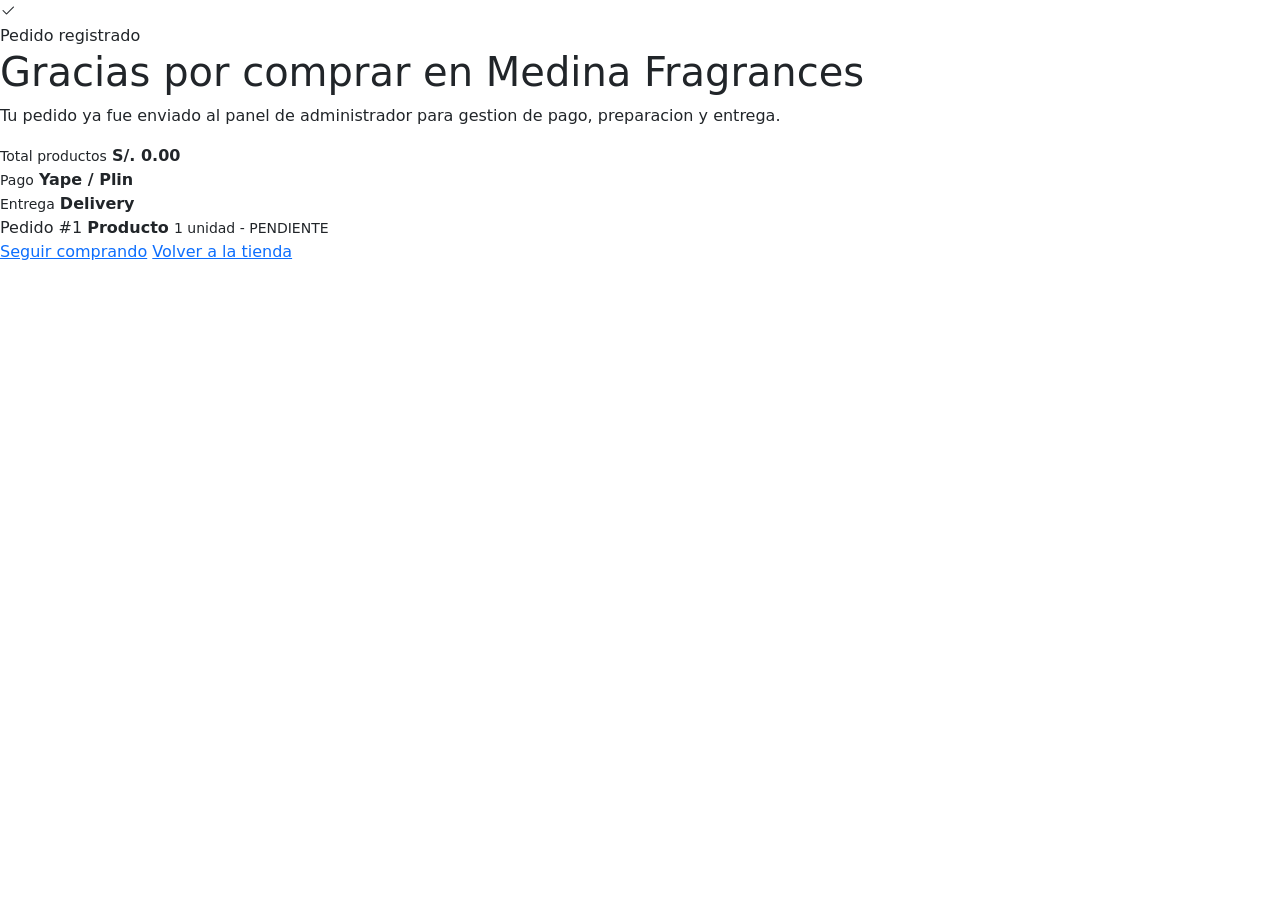
<file: src/main/resources/templates/checkout-exito.html>
<!DOCTYPE html>
<html lang="es" xmlns:th="http://www.thymeleaf.org">
<head>
    <meta charset="UTF-8">
    <meta name="viewport" content="width=device-width, initial-scale=1.0">
    <title>Pedido confirmado - Medina Fragrances</title>
    <link rel="preconnect" href="https://fonts.googleapis.com">
    <link rel="preconnect" href="https://fonts.gstatic.com" crossorigin>
    <link href="https://fonts.googleapis.com/css2?family=Montserrat:wght@300;400;500;600;700;800&family=Playfair+Display:wght@500;600;700&display=swap" rel="stylesheet">
    <link href="https://cdn.jsdelivr.net/npm/bootstrap@5.3.8/dist/css/bootstrap.min.css" rel="stylesheet">
    <link rel="stylesheet" href="https://cdn.jsdelivr.net/npm/bootstrap-icons@1.13.1/font/bootstrap-icons.min.css">
    <link rel="stylesheet" th:href="@{/css/Styles.css}">
</head>
<body class="checkout-body">
<main class="checkout-success-shell">
    <section class="checkout-success-card">
        <div class="checkout-success-icon"><i class="bi bi-check2"></i></div>
        <span>Pedido registrado</span>
        <h1>Gracias por comprar en Medina Fragrances</h1>
        <p>Tu pedido ya fue enviado al panel de administrador para gestion de pago, preparacion y entrega.</p>

        <div class="checkout-success-summary">
            <div>
                <small>Total productos</small>
                <strong th:text="'S/. ' + ${#numbers.formatDecimal(totalCompra, 1, 2)}">S/. 0.00</strong>
            </div>
            <div>
                <small>Pago</small>
                <strong th:text="${metodoPago}">Yape / Plin</strong>
            </div>
            <div>
                <small>Entrega</small>
                <strong th:text="${metodoEntrega}">Delivery</strong>
            </div>
        </div>

        <div class="checkout-success-orders">
            <article th:each="pedido : ${pedidos}">
                <span th:text="'Pedido #' + ${pedido.id}">Pedido #1</span>
                <strong th:text="${pedido.producto.nombre}">Producto</strong>
                <small th:text="${pedido.cantidad} + ' unidad(es) - ' + ${pedido.estado}">1 unidad - PENDIENTE</small>
            </article>
        </div>

        <div class="checkout-success-actions">
            <a th:href="@{/catalogo}" class="checkout-outline-btn">Seguir comprando</a>
            <a th:href="@{/}" class="checkout-submit">Volver a la tienda</a>
        </div>
    </section>
</main>

<script>
  localStorage.removeItem('medinaCart');
  sessionStorage.removeItem('medinaCheckoutCompleted');
</script>
</body>
</html>
</file>
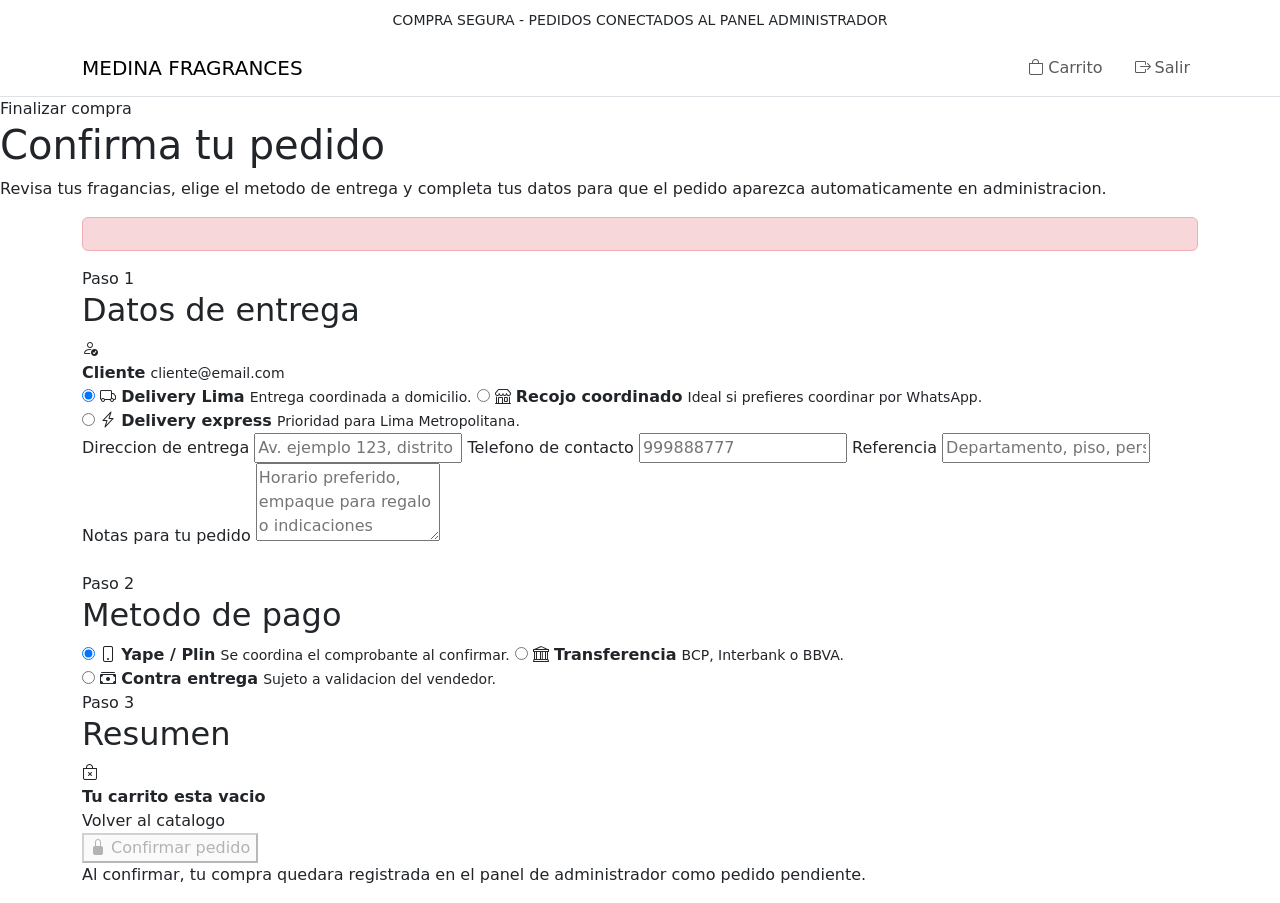
<file: src/main/resources/templates/checkout.html>
<!DOCTYPE html>
<html lang="es" xmlns:th="http://www.thymeleaf.org">
<head>
    <meta charset="UTF-8">
    <meta name="viewport" content="width=device-width, initial-scale=1.0">
    <title>Checkout - Medina Fragrances</title>
    <link rel="preconnect" href="https://fonts.googleapis.com">
    <link rel="preconnect" href="https://fonts.gstatic.com" crossorigin>
    <link href="https://fonts.googleapis.com/css2?family=Montserrat:wght@300;400;500;600;700;800&family=Playfair+Display:wght@500;600;700&display=swap" rel="stylesheet">
    <link href="https://cdn.jsdelivr.net/npm/bootstrap@5.3.8/dist/css/bootstrap.min.css" rel="stylesheet">
    <link rel="stylesheet" href="https://cdn.jsdelivr.net/npm/bootstrap-icons@1.13.1/font/bootstrap-icons.min.css">
    <link rel="stylesheet" th:href="@{/css/Styles.css}">
</head>
<body class="checkout-body">
<div class="top-bar text-center py-2">
    <small>COMPRA SEGURA - PEDIDOS CONECTADOS AL PANEL ADMINISTRADOR</small>
</div>

<nav class="navbar navbar-expand-lg navbar-light bg-white sticky-top border-bottom">
    <div class="container">
        <a class="navbar-brand" th:href="@{/}">
            <span class="brand-name">MEDINA FRAGRANCES</span>
        </a>
        <div class="navbar-nav flex-row gap-3 align-items-center ms-auto">
            <a class="nav-link" th:href="@{/carrito}"><i class="bi bi-bag me-1"></i>Carrito</a>
            <a class="nav-link" th:href="@{/cerrar-sesion}"><i class="bi bi-box-arrow-right me-1"></i>Salir</a>
        </div>
    </div>
</nav>

<main class="checkout-shell">
    <section class="checkout-hero">
        <span>Finalizar compra</span>
        <h1>Confirma tu pedido</h1>
        <p>Revisa tus fragancias, elige el metodo de entrega y completa tus datos para que el pedido aparezca automaticamente en administracion.</p>
    </section>

    <div class="container">
        <div class="alert alert-danger checkout-alert" th:if="${errorCheckout != null}" th:text="${errorCheckout}"></div>

        <form id="checkout-form" th:action="@{/checkout/procesar}" method="post" class="checkout-grid">
            <section class="checkout-panel checkout-main-panel">
                <div class="checkout-section-head">
                    <span>Paso 1</span>
                    <h2>Datos de entrega</h2>
                </div>

                <div class="checkout-user-card">
                    <i class="bi bi-person-check"></i>
                    <div>
                        <strong th:text="${usuario.nombre}">Cliente</strong>
                        <small th:text="${usuario.email}">cliente@email.com</small>
                    </div>
                </div>

                <div class="checkout-options">
                    <label class="checkout-option">
                        <input type="radio" name="metodoEntrega" value="Delivery Lima" checked>
                        <span>
                            <i class="bi bi-truck"></i>
                            <strong>Delivery Lima</strong>
                            <small>Entrega coordinada a domicilio.</small>
                        </span>
                    </label>
                    <label class="checkout-option">
                        <input type="radio" name="metodoEntrega" value="Recojo coordinado">
                        <span>
                            <i class="bi bi-shop"></i>
                            <strong>Recojo coordinado</strong>
                            <small>Ideal si prefieres coordinar por WhatsApp.</small>
                        </span>
                    </label>
                    <label class="checkout-option">
                        <input type="radio" name="metodoEntrega" value="Delivery express">
                        <span>
                            <i class="bi bi-lightning-charge"></i>
                            <strong>Delivery express</strong>
                            <small>Prioridad para Lima Metropolitana.</small>
                        </span>
                    </label>
                </div>

                <div class="checkout-fields">
                    <label>Direccion de entrega
                        <input type="text" name="direccionEntrega" th:value="${usuario.direccion}" placeholder="Av. ejemplo 123, distrito" required>
                    </label>
                    <label>Telefono de contacto
                        <input type="tel" name="telefonoContacto" th:value="${usuario.telefono}" placeholder="999888777" required>
                    </label>
                    <label class="checkout-wide">Referencia
                        <input type="text" name="referencia" placeholder="Departamento, piso, persona que recibe, etc.">
                    </label>
                    <label class="checkout-wide">Notas para tu pedido
                        <textarea name="notas" rows="3" placeholder="Horario preferido, empaque para regalo o indicaciones especiales."></textarea>
                    </label>
                </div>

                <div class="checkout-section-head mt-4">
                    <span>Paso 2</span>
                    <h2>Metodo de pago</h2>
                </div>

                <div class="checkout-options payment-options">
                    <label class="checkout-option">
                        <input type="radio" name="metodoPago" value="Yape / Plin" checked>
                        <span>
                            <i class="bi bi-phone"></i>
                            <strong>Yape / Plin</strong>
                            <small>Se coordina el comprobante al confirmar.</small>
                        </span>
                    </label>
                    <label class="checkout-option">
                        <input type="radio" name="metodoPago" value="Transferencia bancaria">
                        <span>
                            <i class="bi bi-bank"></i>
                            <strong>Transferencia</strong>
                            <small>BCP, Interbank o BBVA.</small>
                        </span>
                    </label>
                    <label class="checkout-option">
                        <input type="radio" name="metodoPago" value="Pago contra entrega">
                        <span>
                            <i class="bi bi-cash-stack"></i>
                            <strong>Contra entrega</strong>
                            <small>Sujeto a validacion del vendedor.</small>
                        </span>
                    </label>
                </div>
            </section>

            <aside class="checkout-panel checkout-summary">
                <div class="checkout-section-head">
                    <span>Paso 3</span>
                    <h2>Resumen</h2>
                </div>

                <div id="checkout-items" class="checkout-items"></div>
                <div id="checkout-hidden-fields"></div>

                <div id="checkout-empty" class="checkout-empty">
                    <i class="bi bi-bag-x"></i>
                    <strong>Tu carrito esta vacio</strong>
                    <a th:href="@{/catalogo}">Volver al catalogo</a>
                </div>

                <div class="checkout-totals">
                    <div><span>Subtotal</span><strong id="checkout-subtotal">S/. 0.00</strong></div>
                    <div><span>Delivery estimado</span><strong id="checkout-shipping">S/. 20.00</strong></div>
                    <div class="checkout-total"><span>Total referencial</span><strong id="checkout-total">S/. 0.00</strong></div>
                    <small id="checkout-shipping-msg"></small>
                </div>

                <button type="submit" id="checkout-submit" class="checkout-submit">
                    <i class="bi bi-lock-fill"></i>
                    Confirmar pedido
                </button>
                <p class="checkout-note">Al confirmar, tu compra quedara registrada en el panel de administrador como pedido pendiente.</p>
            </aside>
        </form>
    </div>
</main>

<script src="https://cdn.jsdelivr.net/npm/bootstrap@5.3.8/dist/js/bootstrap.bundle.min.js"></script>
<script th:src="@{/main/main.js}"></script>
<script>
document.addEventListener('DOMContentLoaded', () => {
  const cart = JSON.parse(localStorage.getItem('medinaCart')) || [];
  const itemsEl = document.getElementById('checkout-items');
  const hiddenEl = document.getElementById('checkout-hidden-fields');
  const emptyEl = document.getElementById('checkout-empty');
  const submitEl = document.getElementById('checkout-submit');
  const totalsEl = document.querySelector('.checkout-totals');

  if (!cart.length) {
    itemsEl.style.display = 'none';
    hiddenEl.innerHTML = '';
    emptyEl.style.display = 'grid';
    submitEl.disabled = true;
    totalsEl.style.display = 'none';
    return;
  }

  emptyEl.style.display = 'none';
  submitEl.disabled = false;

  let subtotal = 0;
  cart.forEach(item => {
    const quantity = Number(item.quantity || 1);
    const price = Number(item.price || 0);
    subtotal += price * quantity;

    const card = document.createElement('article');
    card.className = 'checkout-item';
    card.innerHTML = `
      <img src="${escapeHtml(item.image || '/img/placeholder-product.webp')}" alt="${escapeHtml(item.name || 'Producto')}">
      <div>
        <strong>${escapeHtml(item.name || 'Producto')}</strong>
        <small>${escapeHtml(item.description || 'Fragancia seleccionada')}</small>
        <span>${quantity} x S/. ${price.toFixed(2)}</span>
      </div>
      <b>S/. ${(price * quantity).toFixed(2)}</b>
    `;
    itemsEl.appendChild(card);

    addHidden('itemId', item.id || '');
    addHidden('nombre', item.name || 'Producto Medina');
    addHidden('precio', price.toFixed(2));
    addHidden('imagen', item.image || '');
    addHidden('descripcion', item.description || '');
    addHidden('cantidad', quantity);
  });

  const shipping = subtotal >= 350 ? 0 : 20;
  document.getElementById('checkout-subtotal').textContent = `S/. ${subtotal.toFixed(2)}`;
  document.getElementById('checkout-shipping').textContent = shipping === 0 ? 'GRATIS' : `S/. ${shipping.toFixed(2)}`;
  document.getElementById('checkout-total').textContent = `S/. ${(subtotal + shipping).toFixed(2)}`;
  document.getElementById('checkout-shipping-msg').textContent =
    shipping === 0 ? 'Envio gratis aplicado a tu compra.' : `Faltan S/. ${(350 - subtotal).toFixed(2)} para envio gratis.`;

  document.getElementById('checkout-form').addEventListener('submit', () => {
    sessionStorage.setItem('medinaCheckoutCompleted', 'true');
  });

  function addHidden(name, value) {
    const input = document.createElement('input');
    input.type = 'hidden';
    input.name = name;
    input.value = value;
    hiddenEl.appendChild(input);
  }

  function escapeHtml(value) {
    return String(value)
      .replaceAll('&', '&amp;')
      .replaceAll('<', '&lt;')
      .replaceAll('>', '&gt;')
      .replaceAll('"', '&quot;')
      .replaceAll("'", '&#039;');
  }
});
</script>
</body>
</html>
</file>
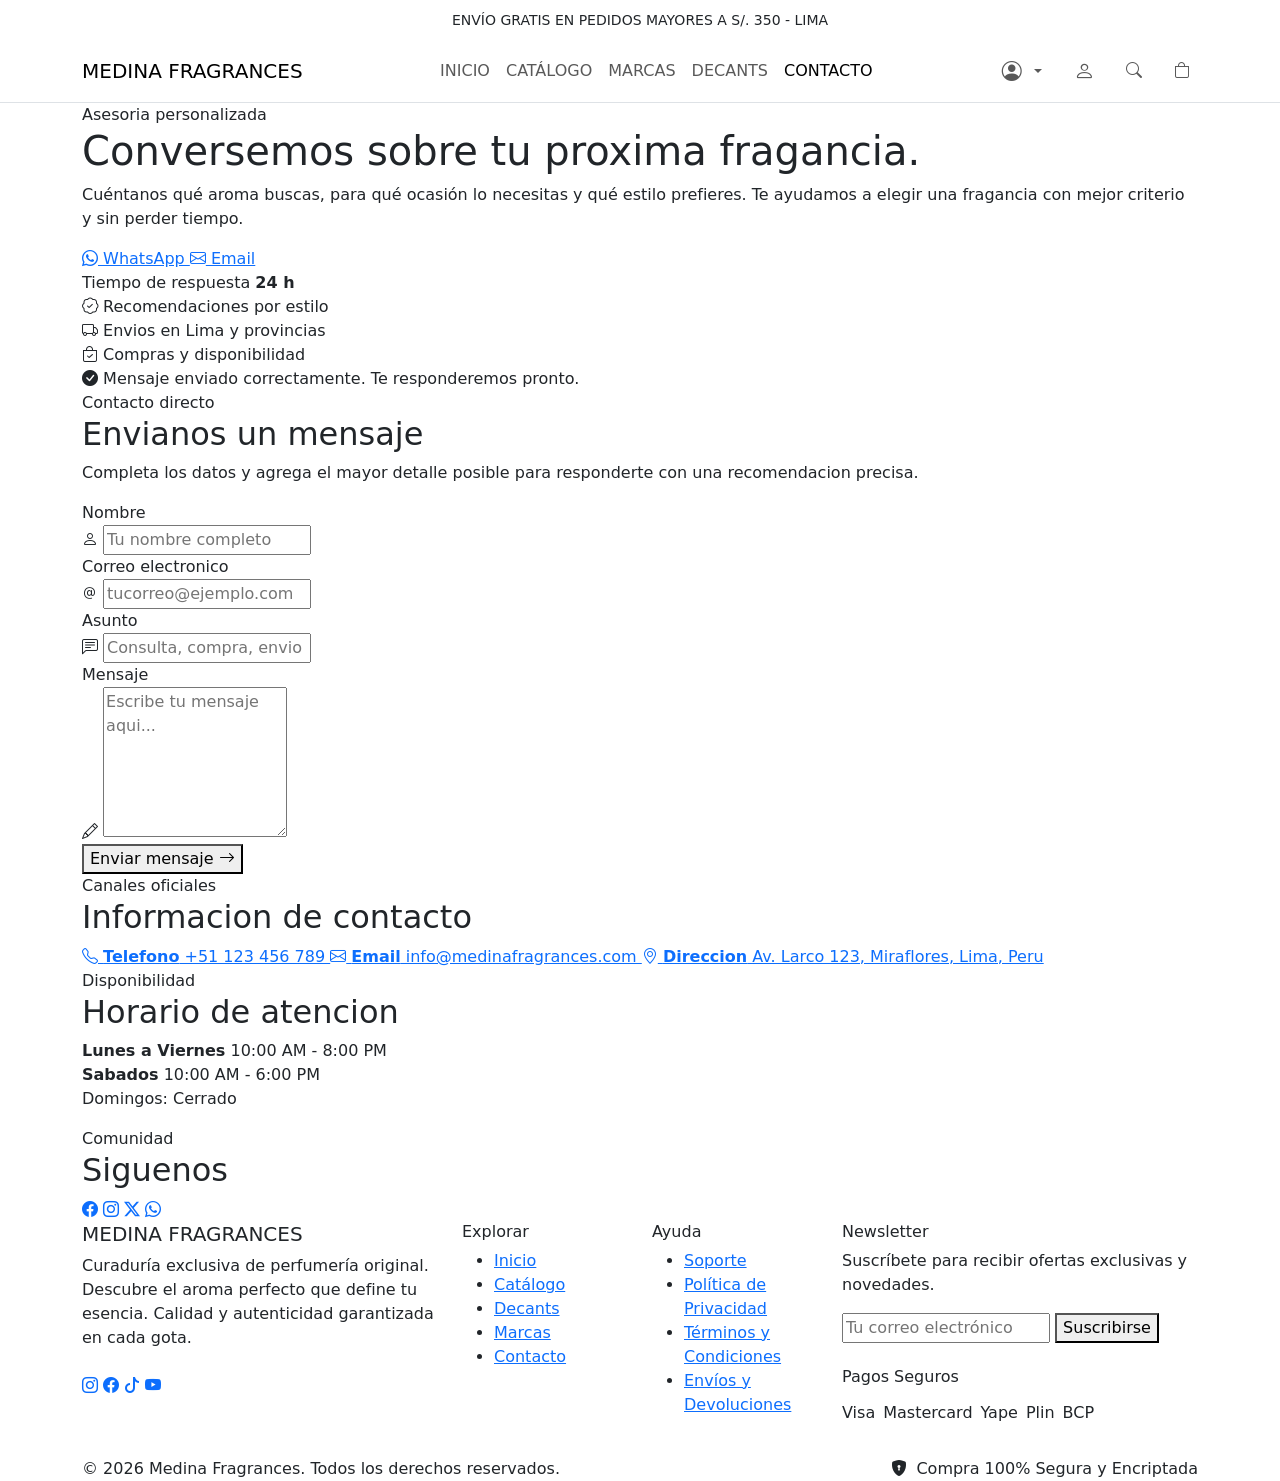
<file: src/main/resources/templates/contacto.html>
<!DOCTYPE html>
<html lang="es" xmlns:th="http://www.thymeleaf.org">
<head>
    <meta charset="UTF-8">
    <meta name="viewport" content="width=device-width, initial-scale=1.0">
    <title>Contacto - Medina Fragrances</title>
    <link rel="preconnect" href="https://fonts.googleapis.com">
    <link rel="preconnect" href="https://fonts.gstatic.com" crossorigin>
    <link href="https://fonts.googleapis.com/css2?family=Montserrat:wght@300;400;500;600;700&family=Playfair+Display:wght@400;500;600;700&display=swap" rel="stylesheet">
    <link href="https://cdn.jsdelivr.net/npm/bootstrap@5.3.8/dist/css/bootstrap.min.css" rel="stylesheet">
    <link rel="stylesheet" href="https://cdn.jsdelivr.net/npm/bootstrap-icons@1.13.1/font/bootstrap-icons.min.css">
    <link rel="stylesheet" th:href="@{/css/Styles.css}">
</head>
<body>

  <div class="top-bar text-center py-2">
    <small>ENVÍO GRATIS EN PEDIDOS MAYORES A S/. 350 - LIMA</small>
  </div>

  <nav class="navbar navbar-expand-lg navbar-light bg-white sticky-top border-bottom">
    <div class="container">
      <a class="navbar-brand" th:href="@{/}"><span class="brand-name">MEDINA FRAGRANCES</span></a>
      <button class="navbar-toggler" type="button" data-bs-toggle="collapse" data-bs-target="#navbarNav">
        <span class="navbar-toggler-icon"></span>
      </button>
      <div class="collapse navbar-collapse justify-content-center" id="navbarNav">
        <ul class="navbar-nav">
          <li class="nav-item"><a class="nav-link" th:href="@{/}">INICIO</a></li>
          <li class="nav-item"><a class="nav-link" th:href="@{/catalogo}">CATÁLOGO</a></li>
          <li class="nav-item"><a class="nav-link" th:href="@{/marcas}">MARCAS</a></li>
          <li class="nav-item"><a class="nav-link" th:href="@{/decants}">DECANTS</a></li>
          <li class="nav-item"><a class="nav-link active" th:href="@{/contacto}">CONTACTO</a></li>
        </ul>
      </div>
      <div class="navbar-nav flex-row gap-3 align-items-center">
        <!-- Usuario logueado -->
        <div th:if="${nombreUsuario != null}" class="dropdown">
          <a class="nav-link px-2 d-flex align-items-center gap-1 dropdown-toggle"
             href="#" role="button" data-bs-toggle="dropdown">
            <i class="bi bi-person-circle fs-5"></i>
            <span class="small fw-semibold" th:text="${nombreUsuario}"></span>
          </a>
          <ul class="dropdown-menu dropdown-menu-end shadow border-0 rounded-0">
            <li th:if="${esAdmin}"><a class="dropdown-item" th:href="@{/admin}">
              <i class="bi bi-speedometer2 me-2"></i>Panel de control</a></li>
            <li th:if="${esAdmin}"><hr class="dropdown-divider"></li>
            <li><a class="dropdown-item text-danger" href="/cerrar-sesion">
              <i class="bi bi-box-arrow-right me-2"></i>Cerrar sesión</a></li>
          </ul>
        </div>
        <!-- No logueado: ir a login con redirect a /contacto -->
        <a th:if="${nombreUsuario == null}" class="nav-link px-2" th:href="@{/login(redirect='/contacto')}">
          <i class="bi bi-person fs-5"></i>
        </a>
        <a class="nav-link" href="#"><i class="bi bi-search"></i></a>
        <a class="nav-link position-relative" href="#" data-bs-toggle="offcanvas" data-bs-target="#cartOffcanvas">
          <i class="bi bi-bag"></i>
          <span class="cart-counter position-absolute top-0 start-100 translate-middle badge rounded-pill bg-danger" style="font-size:0.6rem;display:none;">0</span>
        </a>
      </div>
    </div>
  </nav>

  <main class="contacto-page">
    <section class="contacto-hero">
      <div class="container">
        <div class="contacto-hero-grid">
          <div class="contacto-hero-copy">
            <span class="contacto-kicker">Asesoria personalizada</span>
            <h1>
              <span>Conversemos</span>
              <span>sobre tu</span>
              <span>proxima</span>
              <span>fragancia.</span>
            </h1>
            <p>Cu&eacute;ntanos qu&eacute; aroma buscas, para qu&eacute; ocasi&oacute;n lo necesitas y qu&eacute; estilo prefieres. Te ayudamos a elegir una fragancia con mejor criterio y sin perder tiempo.</p>
            <div class="contacto-quick-actions">
              <a href="https://wa.me/51123456789" target="_blank" rel="noopener">
                <i class="bi bi-whatsapp"></i>
                WhatsApp
              </a>
              <a href="mailto:info@medinafragrances.com">
                <i class="bi bi-envelope"></i>
                Email
              </a>
            </div>
          </div>

          <aside class="contacto-response-panel" aria-label="Resumen de atencion">
            <div class="contacto-response-top">
              <span>Tiempo de respuesta</span>
              <strong>24 h</strong>
            </div>
            <div class="contacto-response-list">
              <div>
                <i class="bi bi-patch-check"></i>
                <span>Recomendaciones por estilo</span>
              </div>
              <div>
                <i class="bi bi-truck"></i>
                <span>Envios en Lima y provincias</span>
              </div>
              <div>
                <i class="bi bi-bag-check"></i>
                <span>Compras y disponibilidad</span>
              </div>
            </div>
          </aside>
        </div>
      </div>
    </section>

    <section class="contacto-workspace">
      <div class="container">
        <div th:if="${param.enviado}" class="contacto-success">
          <i class="bi bi-check-circle-fill"></i>
          <span>Mensaje enviado correctamente. Te responderemos pronto.</span>
        </div>

        <div class="contacto-layout">
          <section class="contacto-form-panel">
            <div class="contacto-panel-head">
              <span>Contacto directo</span>
              <h2>Envianos un mensaje</h2>
              <p>Completa los datos y agrega el mayor detalle posible para responderte con una recomendacion precisa.</p>
            </div>

            <form th:action="@{/contacto/enviar}" th:object="${contacto}" method="post" class="contacto-form">
              <div class="contacto-field">
                <label for="nombre">Nombre</label>
                <div class="contacto-input-wrap">
                  <i class="bi bi-person"></i>
                  <input id="nombre" type="text" th:field="*{nombre}" placeholder="Tu nombre completo">
                </div>
                <div class="contacto-error" th:if="${#fields.hasErrors('nombre')}" th:errors="*{nombre}"></div>
              </div>

              <div class="contacto-field">
                <label for="email">Correo electronico</label>
                <div class="contacto-input-wrap">
                  <i class="bi bi-at"></i>
                  <input id="email" type="email" th:field="*{email}" placeholder="tucorreo@ejemplo.com">
                </div>
                <div class="contacto-error" th:if="${#fields.hasErrors('email')}" th:errors="*{email}"></div>
              </div>

              <div class="contacto-field">
                <label for="asunto">Asunto</label>
                <div class="contacto-input-wrap">
                  <i class="bi bi-chat-left-text"></i>
                  <input id="asunto" type="text" th:field="*{asunto}" placeholder="Consulta, compra, envio o recomendacion">
                </div>
                <div class="contacto-error" th:if="${#fields.hasErrors('asunto')}" th:errors="*{asunto}"></div>
              </div>

              <div class="contacto-field">
                <label for="mensaje">Mensaje</label>
                <div class="contacto-input-wrap contacto-textarea-wrap">
                  <i class="bi bi-pencil"></i>
                  <textarea id="mensaje" th:field="*{mensaje}" rows="6" placeholder="Escribe tu mensaje aqui..."></textarea>
                </div>
                <div class="contacto-error" th:if="${#fields.hasErrors('mensaje')}" th:errors="*{mensaje}"></div>
              </div>

              <button type="submit" class="contacto-submit">
                Enviar mensaje
                <i class="bi bi-arrow-right"></i>
              </button>
            </form>
          </section>

          <aside class="contacto-side">
            <section class="contacto-side-card contacto-info-card">
              <div class="contacto-side-head">
                <span>Canales oficiales</span>
                <h2>Informacion de contacto</h2>
              </div>
              <a href="tel:+51123456789" class="contacto-info-item">
                <i class="bi bi-telephone"></i>
                <span>
                  <strong>Telefono</strong>
                  +51 123 456 789
                </span>
              </a>
              <a href="mailto:info@medinafragrances.com" class="contacto-info-item">
                <i class="bi bi-envelope"></i>
                <span>
                  <strong>Email</strong>
                  info@medinafragrances.com
                </span>
              </a>
              <a href="https://maps.google.com/?q=Av.%20Larco%20123%20Miraflores%20Lima%20Peru" target="_blank" rel="noopener" class="contacto-info-item">
                <i class="bi bi-geo-alt"></i>
                <span>
                  <strong>Direccion</strong>
                  Av. Larco 123, Miraflores, Lima, Peru
                </span>
              </a>
            </section>

            <section class="contacto-side-card">
              <div class="contacto-side-head">
                <span>Disponibilidad</span>
                <h2>Horario de atencion</h2>
              </div>
              <div class="contacto-hours-grid">
                <div>
                  <strong>Lunes a Viernes</strong>
                  <span>10:00 AM - 8:00 PM</span>
                </div>
                <div>
                  <strong>Sabados</strong>
                  <span>10:00 AM - 6:00 PM</span>
                </div>
              </div>
              <p class="contacto-closed">Domingos: Cerrado</p>
            </section>

            <section class="contacto-side-card">
              <div class="contacto-side-head">
                <span>Comunidad</span>
                <h2>Siguenos</h2>
              </div>
              <div class="contacto-social-grid">
                <a href="#" aria-label="Facebook"><i class="bi bi-facebook"></i></a>
                <a href="#" aria-label="Instagram"><i class="bi bi-instagram"></i></a>
                <a href="#" aria-label="X"><i class="bi bi-twitter-x"></i></a>
                <a href="#" aria-label="WhatsApp"><i class="bi bi-whatsapp"></i></a>
              </div>
            </section>
          </aside>
        </div>
      </div>
    </section>
  </main>
  <footer class="luxury-footer">
    <div class="container">
      <div class="row">
        <div class="col-lg-4 col-md-6 mb-4">
          <h5>MEDINA FRAGRANCES</h5>
          <p>Curaduría exclusiva de perfumería original. Descubre el aroma perfecto que define tu esencia. Calidad y autenticidad garantizada en cada gota.</p>
          <div class="social-icons mt-4">
            <a href="#"><i class="bi bi-instagram"></i></a>
            <a href="#"><i class="bi bi-facebook"></i></a>
            <a href="#"><i class="bi bi-tiktok"></i></a>
            <a href="#"><i class="bi bi-youtube"></i></a>
          </div>
        </div>
        <div class="col-lg-2 col-md-6 mb-4">
          <h6>Explorar</h6>
          <ul>
            <li><a href="index.html">Inicio</a></li>
            <li><a href="/catalogo">Catálogo</a></li>
            <li><a href="decants.html">Decants</a></li>
            <li><a href="marcas.html">Marcas</a></li>
            <li><a href="contacto.html">Contacto</a></li>
          </ul>
        </div>
        <div class="col-lg-2 col-md-6 mb-4">
          <h6>Ayuda</h6>
          <ul>
            <li><a href="contacto.html">Soporte</a></li>
            <li><a href="privacidad.html">Política de Privacidad</a></li>
            <li><a href="terminos.html">Términos y Condiciones</a></li>
            <li><a href="#">Envíos y Devoluciones</a></li>
          </ul>
        </div>
        <div class="col-lg-4 col-md-6 mb-4">
          <h6>Newsletter</h6>
          <p class="mb-3">Suscríbete para recibir ofertas exclusivas y novedades.</p>
          <form>
            <input type="email" class="newsletter-input" placeholder="Tu correo electrónico">
            <button type="submit" class="btn-subscribe">Suscribirse</button>
          </form>
          <div class="mt-4">
            <h6 style="margin-bottom: 15px;">Pagos Seguros</h6>
            <div class="d-flex flex-wrap gap-2">
              <span class="payment-badge">Visa</span>
              <span class="payment-badge">Mastercard</span>
              <span class="payment-badge">Yape</span>
              <span class="payment-badge">Plin</span>
              <span class="payment-badge">BCP</span>
            </div>
          </div>
        </div>
      </div>
      <div class="row copyright-bar align-items-center">
        <div class="col-md-6 text-center text-md-start">&copy; 2026 Medina Fragrances. Todos los derechos reservados.</div>
        <div class="col-md-6 text-center text-md-end"><i class="bi bi-shield-lock-fill me-1"></i> Compra 100% Segura y Encriptada</div>
      </div>
    </div>
  </footer>

  <!-- Carrito lateral (Offcanvas) -->
  <div class="offcanvas offcanvas-end" tabindex="-1" id="cartOffcanvas" aria-labelledby="cartOffcanvasLabel">
    <div class="offcanvas-header border-bottom">
      <h5 class="offcanvas-title fw-bold" id="cartOffcanvasLabel">
        TU CARRITO (<span class="cart-count-text">0</span>)
      </h5>
      <button type="button" class="btn-close" data-bs-dismiss="offcanvas" aria-label="Close"></button>
    </div>
    <div class="offcanvas-body d-flex flex-column p-0">
      <div id="offcanvas-cart-items" class="flex-grow-1 overflow-auto p-3">
        <div class="text-center py-5 text-muted">
          <i class="bi bi-bag-x display-4 d-block mb-3"></i>
          <p class="mb-0">Tu carrito está vacío</p>
          <small>Agrega productos del catálogo</small>
        </div>
      </div>
      <div class="border-top p-3 bg-light" id="offcanvas-cart-summary" style="display: none;">
        <div class="mb-2">
          <div class="d-flex justify-content-between mb-1">
            <span class="text-muted">Subtotal</span>
            <span class="fw-bold" id="offcanvas-subtotal">S/. 0.00</span>
          </div>
          <div class="d-flex justify-content-between mb-1">
            <span class="text-muted">Envío</span>
            <span class="text-success fw-bold" id="offcanvas-shipping">GRATIS</span>
          </div>
          <small class="text-muted d-block mb-3" id="offcanvas-shipping-msg">
            ¡Envío gratis en compras mayores a S/. 350!
          </small>
        </div>
        <div class="d-flex justify-content-between mb-3 pb-3 border-bottom">
          <span class="fw-bold fs-5">Total</span>
          <span class="fw-bold fs-5 text-danger" id="offcanvas-total">S/. 0.00</span>
        </div>
        <button class="btn btn-dark w-100 mb-2 py-3 fw-bold" onclick="proceedToCheckout()">
          <i class="bi bi-lock me-2"></i>PROCEDER AL PAGO
        </button>
        <a href="/carrito" class="text-center d-block text-decoration-none small text-muted">
          Ver carrito completo →
        </a>
      </div>
    </div>
  </div>

  <script src="https://cdn.jsdelivr.net/npm/bootstrap@5.3.8/dist/js/bootstrap.bundle.min.js"></script>
  <script th:src="@{/main/main.js}"></script>
</body>
</html>
</file>
